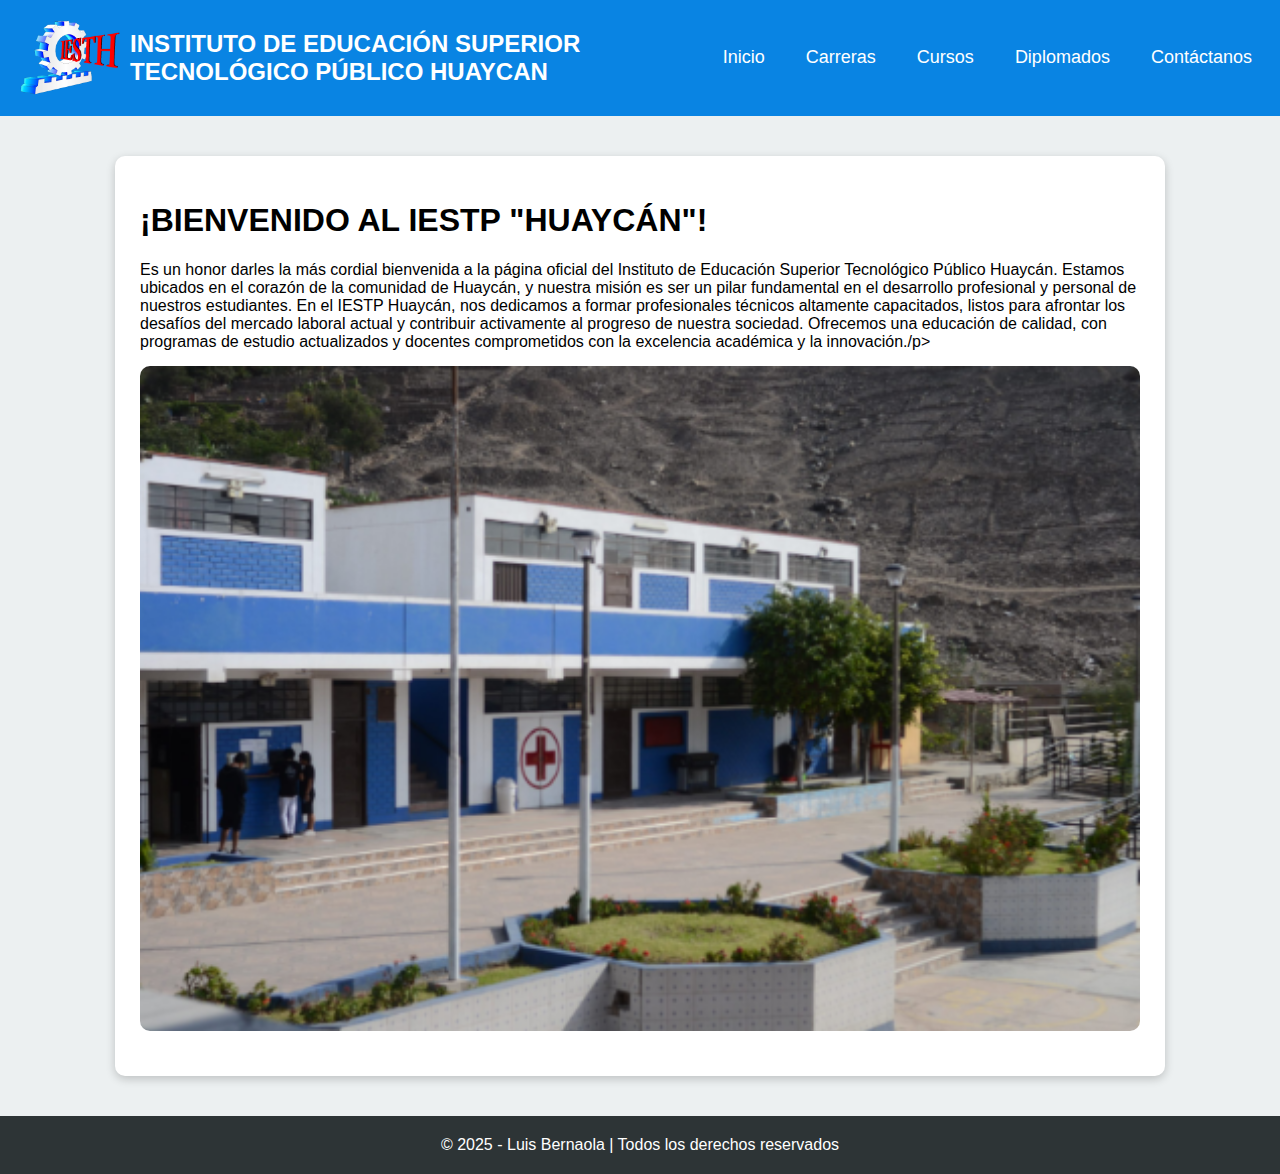
<file: index.html>
<!DOCTYPE html>
<html lang="es">
<head>
    <meta charset="UTF-8">
    <title>IESTP Huaycán</title>
    <link rel="stylesheet" href="css/style.css">
</head>

<body>

    <nav>
        <div class="menu">
            
            <img src="logo huaycan.png" class="logo" alt="Logo">
            <h2 style="color:white;">INSTITUTO DE EDUCACIÓN SUPERIOR TECNOLÓGICO PÚBLICO HUAYCAN</h2>

            <span class="hamburger" id="hamburger">&#9776;</span>

            <ul id="menuList">
                <li><a href="index.html">Inicio</a></li>
                <li><a href="carreras.html">Carreras</a></li>
                <li><a href="cursos.html">Cursos</a></li>
                <li><a href="diplomados.html">Diplomados</a></li>
                <li><a href="contacto.html">Contáctanos</a></li>
            </ul>
        </div>
    </nav>

    <div class="contenedor">
        <h1>¡BIENVENIDO AL IESTP "HUAYCÁN"!</h1>
        <p>Es un honor darles la más cordial bienvenida a la página oficial del Instituto de Educación Superior Tecnológico Público Huaycán. Estamos ubicados en el corazón de la comunidad de Huaycán, y nuestra misión es ser un pilar fundamental en el desarrollo profesional y personal de nuestros estudiantes.
        En el IESTP Huaycán, nos dedicamos a formar profesionales técnicos altamente capacitados, listos para afrontar los desafíos del mercado laboral actual y contribuir activamente al progreso de nuestra sociedad. Ofrecemos una educación de calidad, con programas de estudio actualizados y docentes comprometidos con la excelencia académica y la innovación./p>
        <img src="foto_instituto.png" alt="Imagen de ejemplo">
    </div>

    <footer>
        © 2025 - Luis Bernaola | Todos los derechos reservados
    </footer>

    <script src="js/main.js"></script>
</body>
</html>
</file>
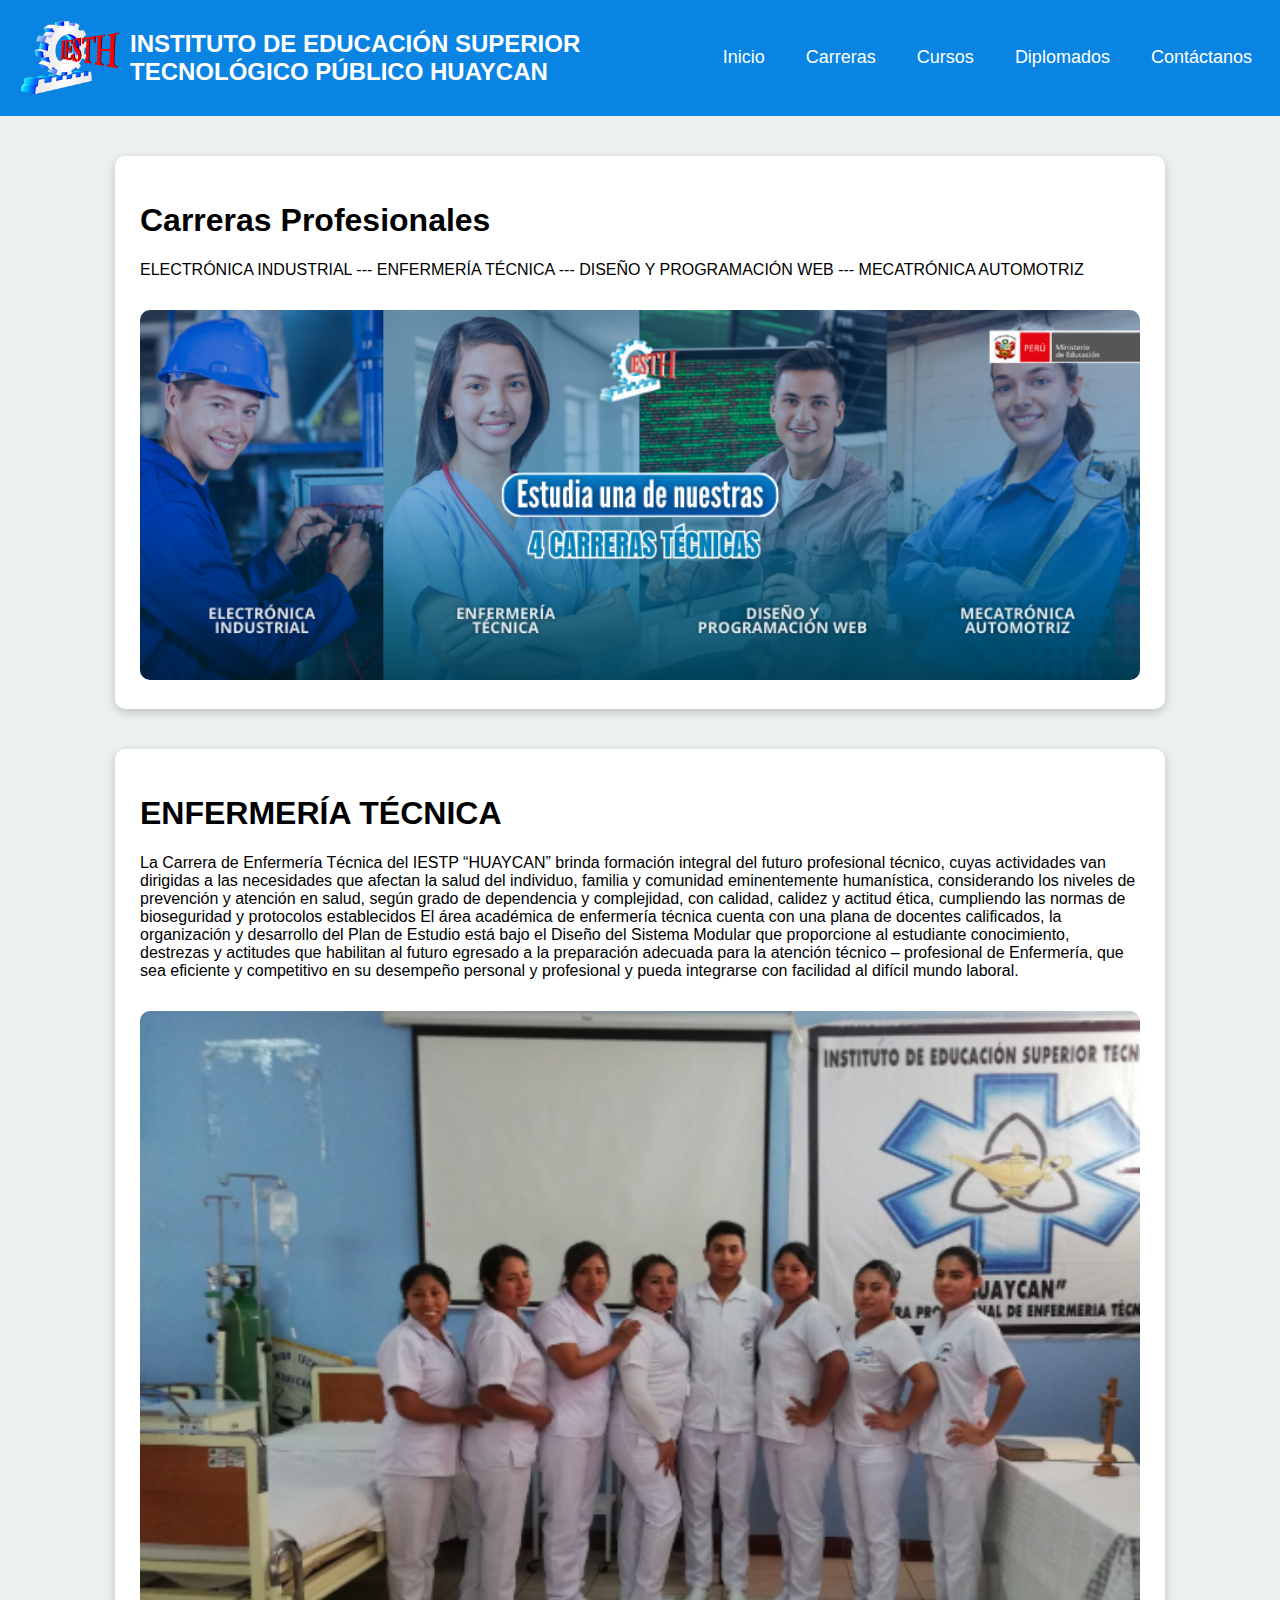
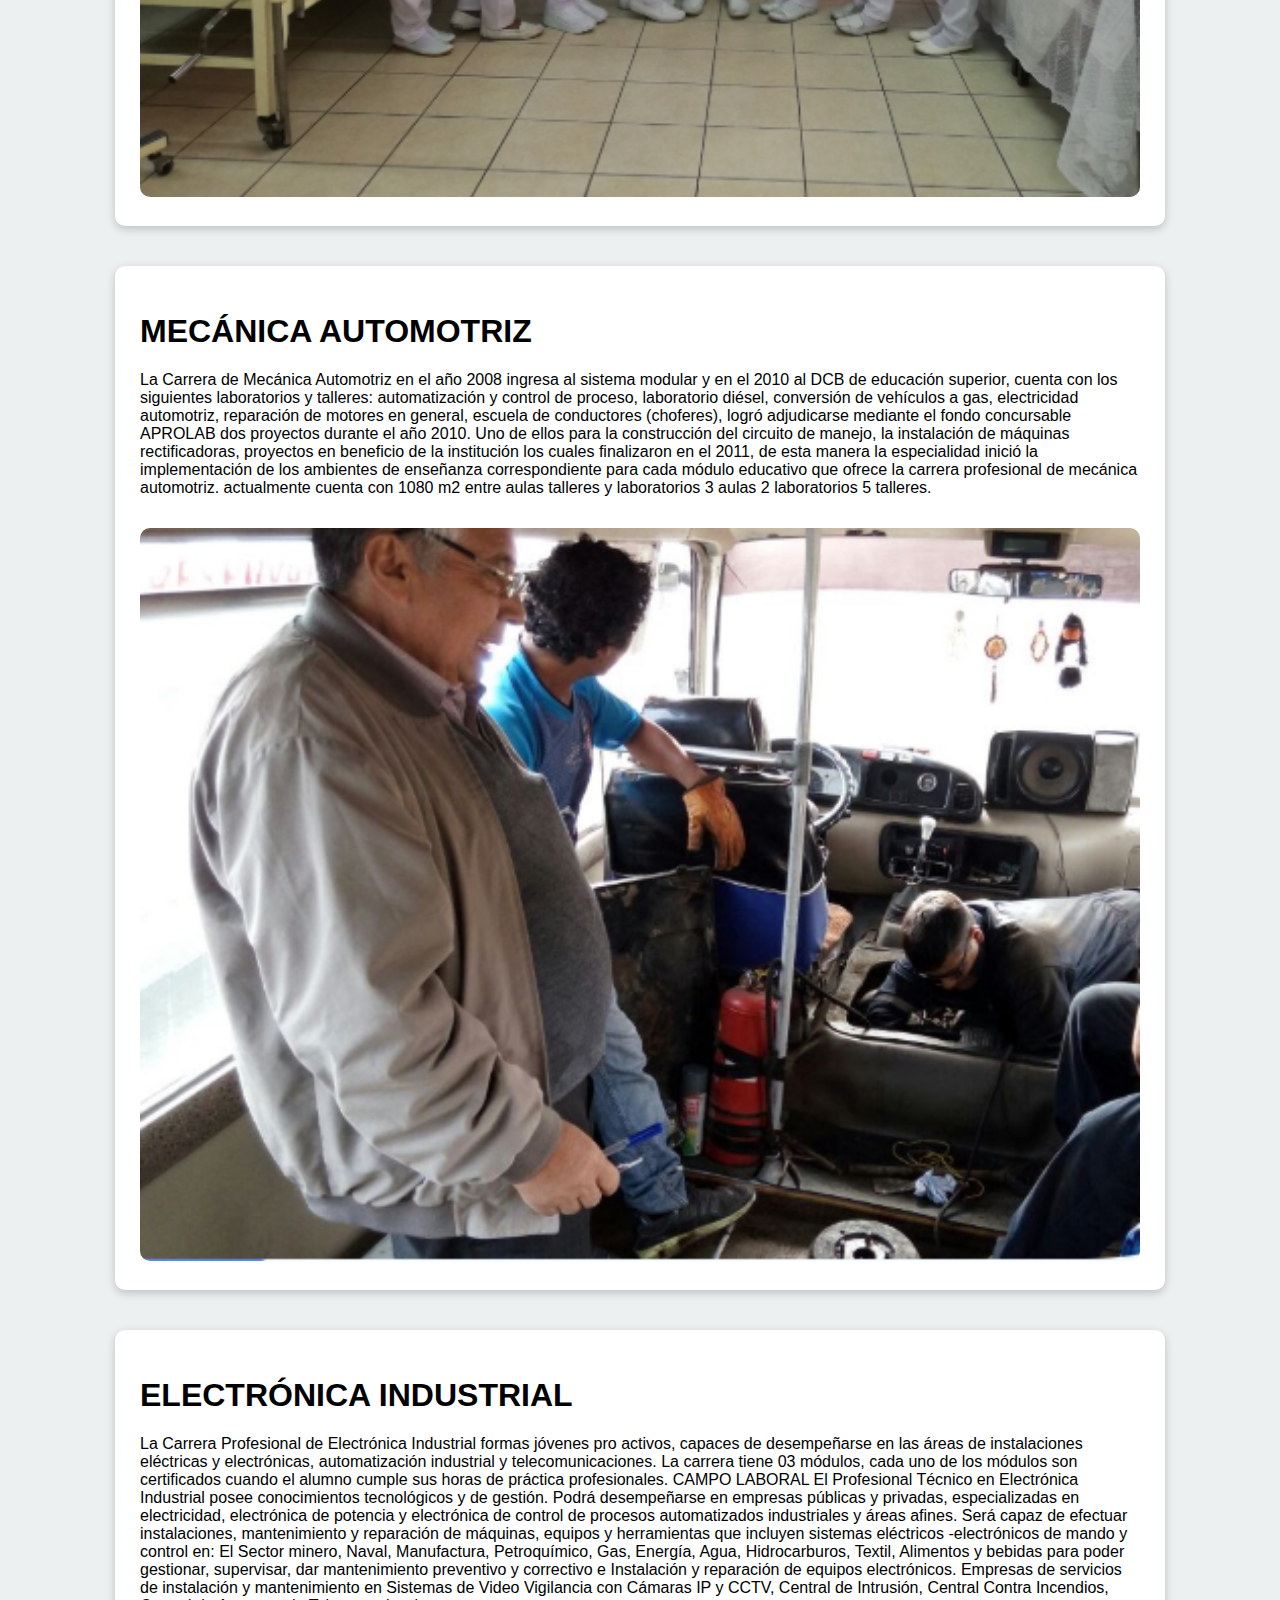
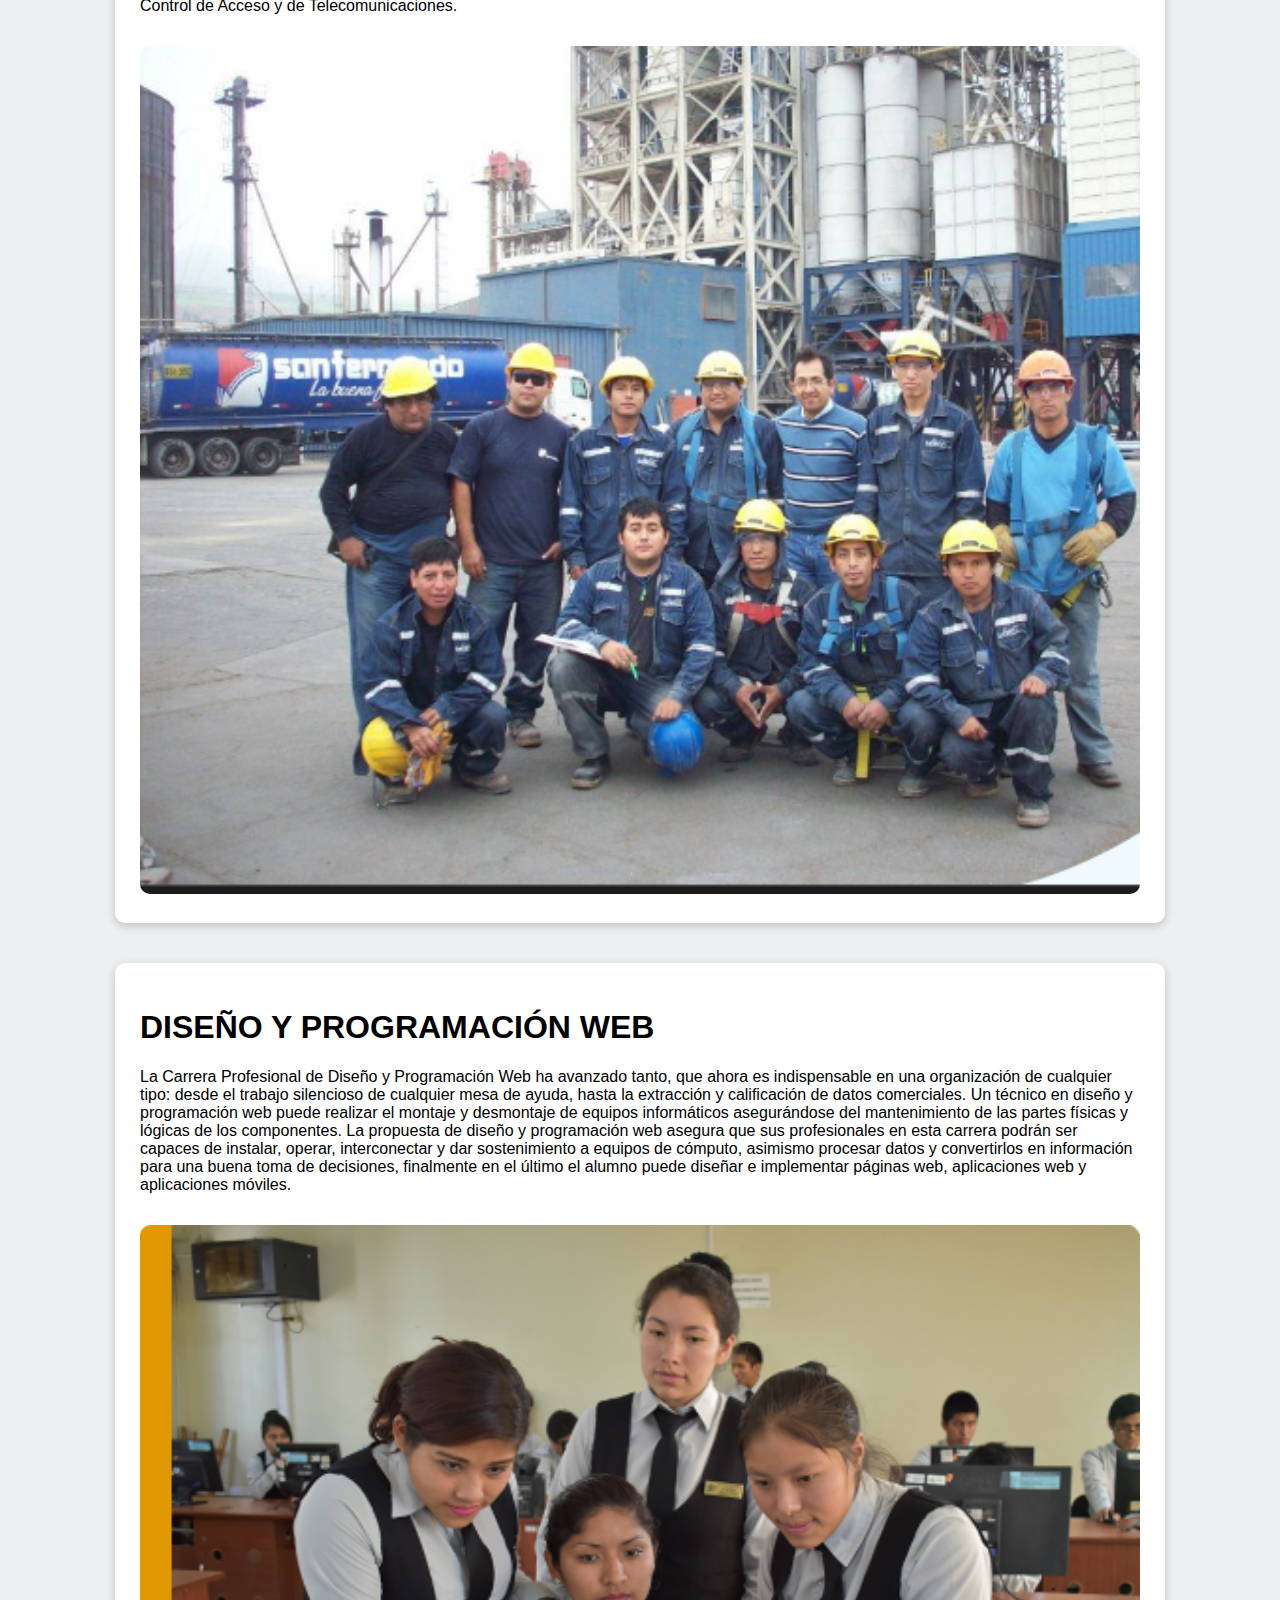
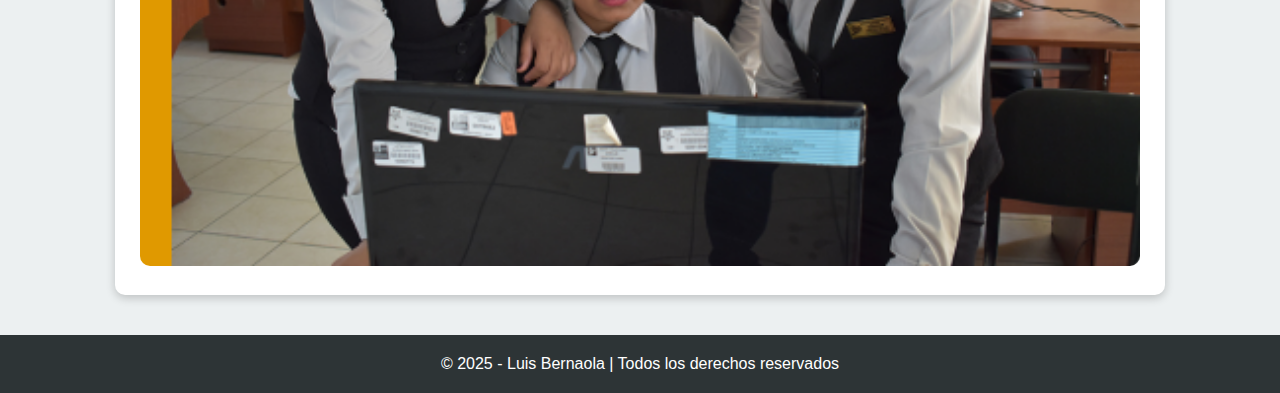
<file: carreras.html>
<!DOCTYPE html>
<html lang="es">
<head>
    <meta charset="UTF-8">
    <title>Carreras</title>
    <link rel="stylesheet" href="css/style.css">
</head>

<body>

   <nav>
        <div class="menu">
            <img src="logo huaycan.png" class="logo" alt="Logo">
            <h2 style="color:white;">INSTITUTO DE EDUCACIÓN SUPERIOR TECNOLÓGICO PÚBLICO HUAYCAN</h2>

            <span class="hamburger" id="hamburger">&#9776;</span>

            <ul id="menuList">
                <li><a href="index.html">Inicio</a></li>
                <li><a href="carreras.html">Carreras</a></li>
                <li><a href="cursos.html">Cursos</a></li>
                <li><a href="diplomados.html">Diplomados</a></li>
                <li><a href="contacto.html">Contáctanos</a></li>
            </ul>
        </div>
    </nav>

    <div class="contenedor">
        <h1>Carreras Profesionales</h1>
        <p>ELECTRÓNICA INDUSTRIAL --- ENFERMERÍA TÉCNICA --- DISEÑO Y PROGRAMACIÓN WEB --- MECATRÓNICA AUTOMOTRIZ</p>
        <img src="carreras.png" alt="Imagen de ejemplo">
    </div>

    <div class="contenedor">
        <h1>ENFERMERÍA TÉCNICA</h1>
        <p>La Carrera de Enfermería Técnica del IESTP “HUAYCAN” brinda  formación integral del futuro profesional técnico, cuyas actividades van dirigidas a las necesidades que afectan la salud del individuo, familia y comunidad eminentemente humanística, considerando los niveles de prevención y atención en salud, según grado de dependencia y complejidad, con calidad, calidez y actitud ética, cumpliendo las normas de bioseguridad y protocolos establecidos

        El área académica de enfermería técnica cuenta con una plana  de docentes calificados, la organización y desarrollo del Plan de Estudio está bajo el Diseño del Sistema Modular que proporcione al estudiante conocimiento, destrezas y actitudes que habilitan al futuro egresado a la preparación adecuada para la atención técnico – profesional de Enfermería, que sea eficiente y competitivo en su desempeño personal y profesional y pueda integrarse con facilidad al difícil mundo laboral.</p>
        <img src="enfermeria.png" alt="Imagen de ejemplo">
    </div>

    <div class="contenedor">
        <h1>MECÁNICA AUTOMOTRIZ</h1>
        <p>La Carrera de Mecánica Automotriz en el año 2008  ingresa al sistema modular y en el 2010 al DCB de educación superior, cuenta con los siguientes laboratorios y talleres: automatización y control de proceso, laboratorio diésel, conversión de vehículos a gas, electricidad automotriz, reparación de motores en general, escuela de conductores (choferes), logró adjudicarse mediante el fondo concursable APROLAB dos proyectos durante el año 2010. Uno de ellos para la construcción del circuito de manejo, la instalación de máquinas rectificadoras, proyectos en beneficio de la institución los cuales finalizaron en el 2011, de esta manera la especialidad inició la implementación de los ambientes de enseñanza correspondiente para cada módulo educativo que ofrece la carrera profesional de mecánica automotriz. actualmente cuenta con 1080 m2 entre aulas talleres y laboratorios 3 aulas 2 laboratorios 5 talleres.</p>
        <img src="mecatronica.png" alt="Imagen de ejemplo">
    </div>

    <div class="contenedor">
        <h1>ELECTRÓNICA INDUSTRIAL</h1>
        <p>La Carrera Profesional de Electrónica Industrial formas jóvenes pro activos, capaces de desempeñarse en las áreas de instalaciones eléctricas y electrónicas, automatización industrial y telecomunicaciones. La carrera tiene 03 módulos, cada uno de los módulos son certificados cuando el alumno cumple sus horas de práctica profesionales.

        CAMPO LABORAL

        El Profesional Técnico en Electrónica Industrial posee conocimientos tecnológicos y de gestión. Podrá desempeñarse en empresas públicas y privadas, especializadas en electricidad, electrónica de potencia y electrónica de control de procesos automatizados industriales y áreas afines. Será capaz de efectuar instalaciones, mantenimiento y reparación de máquinas, equipos y herramientas que incluyen sistemas eléctricos -electrónicos de mando y control en: 

        El Sector minero, Naval, Manufactura, Petroquímico, Gas, Energía, Agua, Hidrocarburos, Textil, Alimentos y bebidas para poder gestionar, supervisar, dar mantenimiento preventivo y correctivo e Instalación y reparación de equipos electrónicos. 
        Empresas de servicios de instalación y mantenimiento en Sistemas de Video Vigilancia con Cámaras IP y CCTV, Central de Intrusión, Central Contra Incendios, Control de Acceso y de Telecomunicaciones.</p>
        <img src="electronica.png" alt="Imagen de ejemplo">
    </div>

    <div class="contenedor">
        <h1>DISEÑO Y PROGRAMACIÓN WEB</h1>
        <p>La Carrera Profesional de Diseño y Programación Web ha avanzado tanto, que ahora es indispensable en una organización de cualquier tipo: desde el trabajo silencioso de cualquier mesa de ayuda, hasta la extracción y calificación de datos comerciales. 

        Un técnico en diseño y programación web puede realizar el montaje y desmontaje de equipos informáticos asegurándose del mantenimiento de las partes físicas y lógicas de los componentes. La propuesta de diseño y programación web asegura que sus profesionales en esta carrera podrán ser capaces de instalar, operar, interconectar y dar sostenimiento a equipos de cómputo, asimismo procesar datos y convertirlos en información para una buena toma de decisiones, finalmente en el último el alumno puede diseñar e implementar páginas web, aplicaciones web y aplicaciones móviles.</p>
        <img src="diseño y programación.png" alt="Imagen de ejemplo">
    </div>
    <footer>
        © 2025 - Luis Bernaola | Todos los derechos reservados
    </footer>

    <script src="js/main.js"></script>
</body>
</html>
</file>
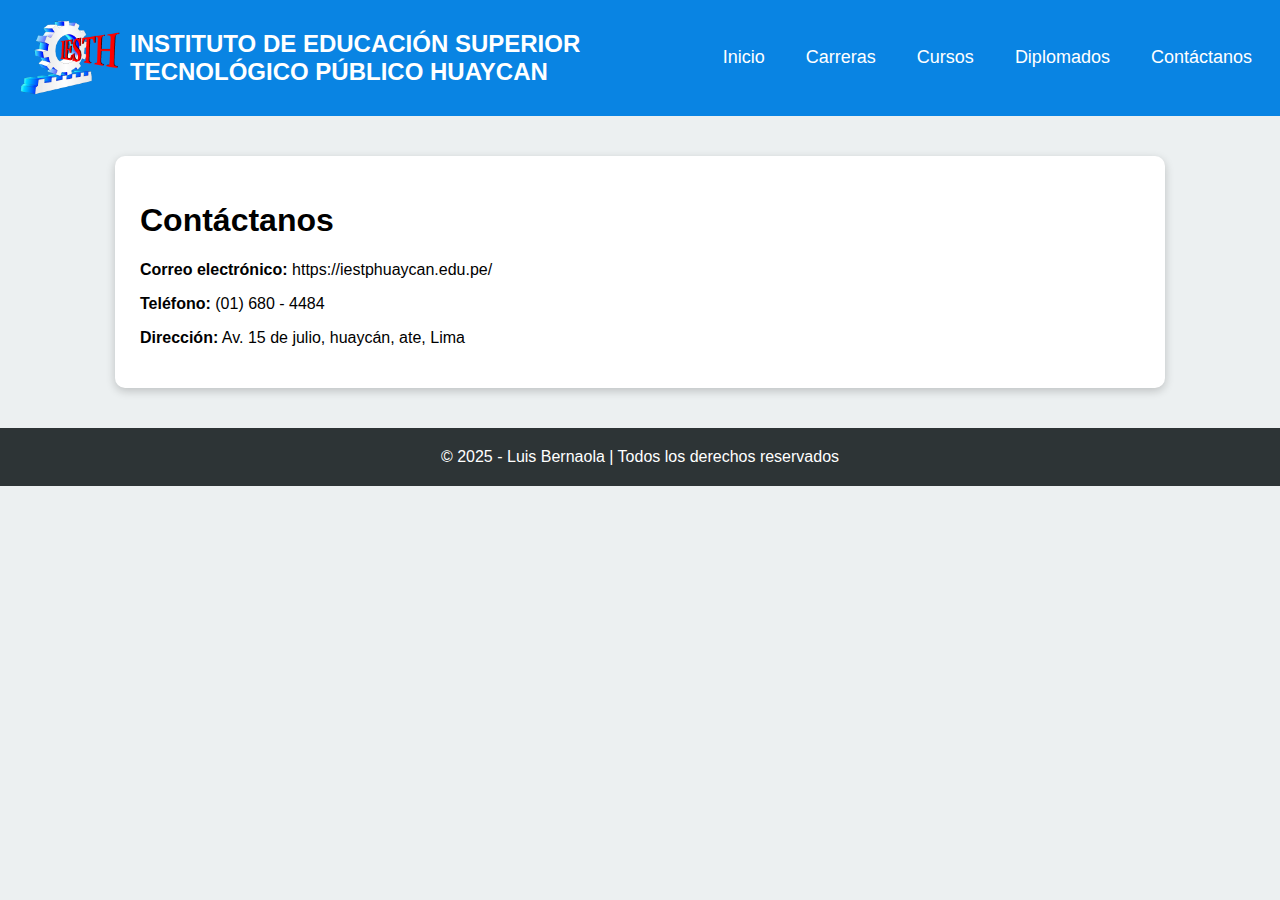
<file: contacto.html>
<!DOCTYPE html>
<html lang="es">
<head>
    <meta charset="UTF-8">
    <title>Contáctanos</title>
    <link rel="stylesheet" href="css/style.css">
</head>

<body>

   <nav>
        <div class="menu">
            <img src="logo huaycan.png" class="logo" alt="Logo">
            <h2 style="color:white;">INSTITUTO DE EDUCACIÓN SUPERIOR TECNOLÓGICO PÚBLICO HUAYCAN</h2>

            <span class="hamburger" id="hamburger">&#9776;</span>

            <ul id="menuList">
                <li><a href="index.html">Inicio</a></li>
                <li><a href="carreras.html">Carreras</a></li>
                <li><a href="cursos.html">Cursos</a></li>
                <li><a href="diplomados.html">Diplomados</a></li>
                <li><a href="contacto.html">Contáctanos</a></li>
            </ul>
        </div>
    </nav>

    <div class="contenedor">
        <h1>Contáctanos</h1>
        
        <p><strong>Correo electrónico:</strong> https://iestphuaycan.edu.pe/</p>
        <p><strong>Teléfono:</strong> (01) 680 - 4484</p>
        <p><strong>Dirección:</strong> Av. 15 de julio, huaycán, ate, Lima</p>

    </div>

    <footer>
        © 2025 - Luis Bernaola | Todos los derechos reservados
    </footer>

    <script src="js/main.js"></script>
</body>
</html>
</file>
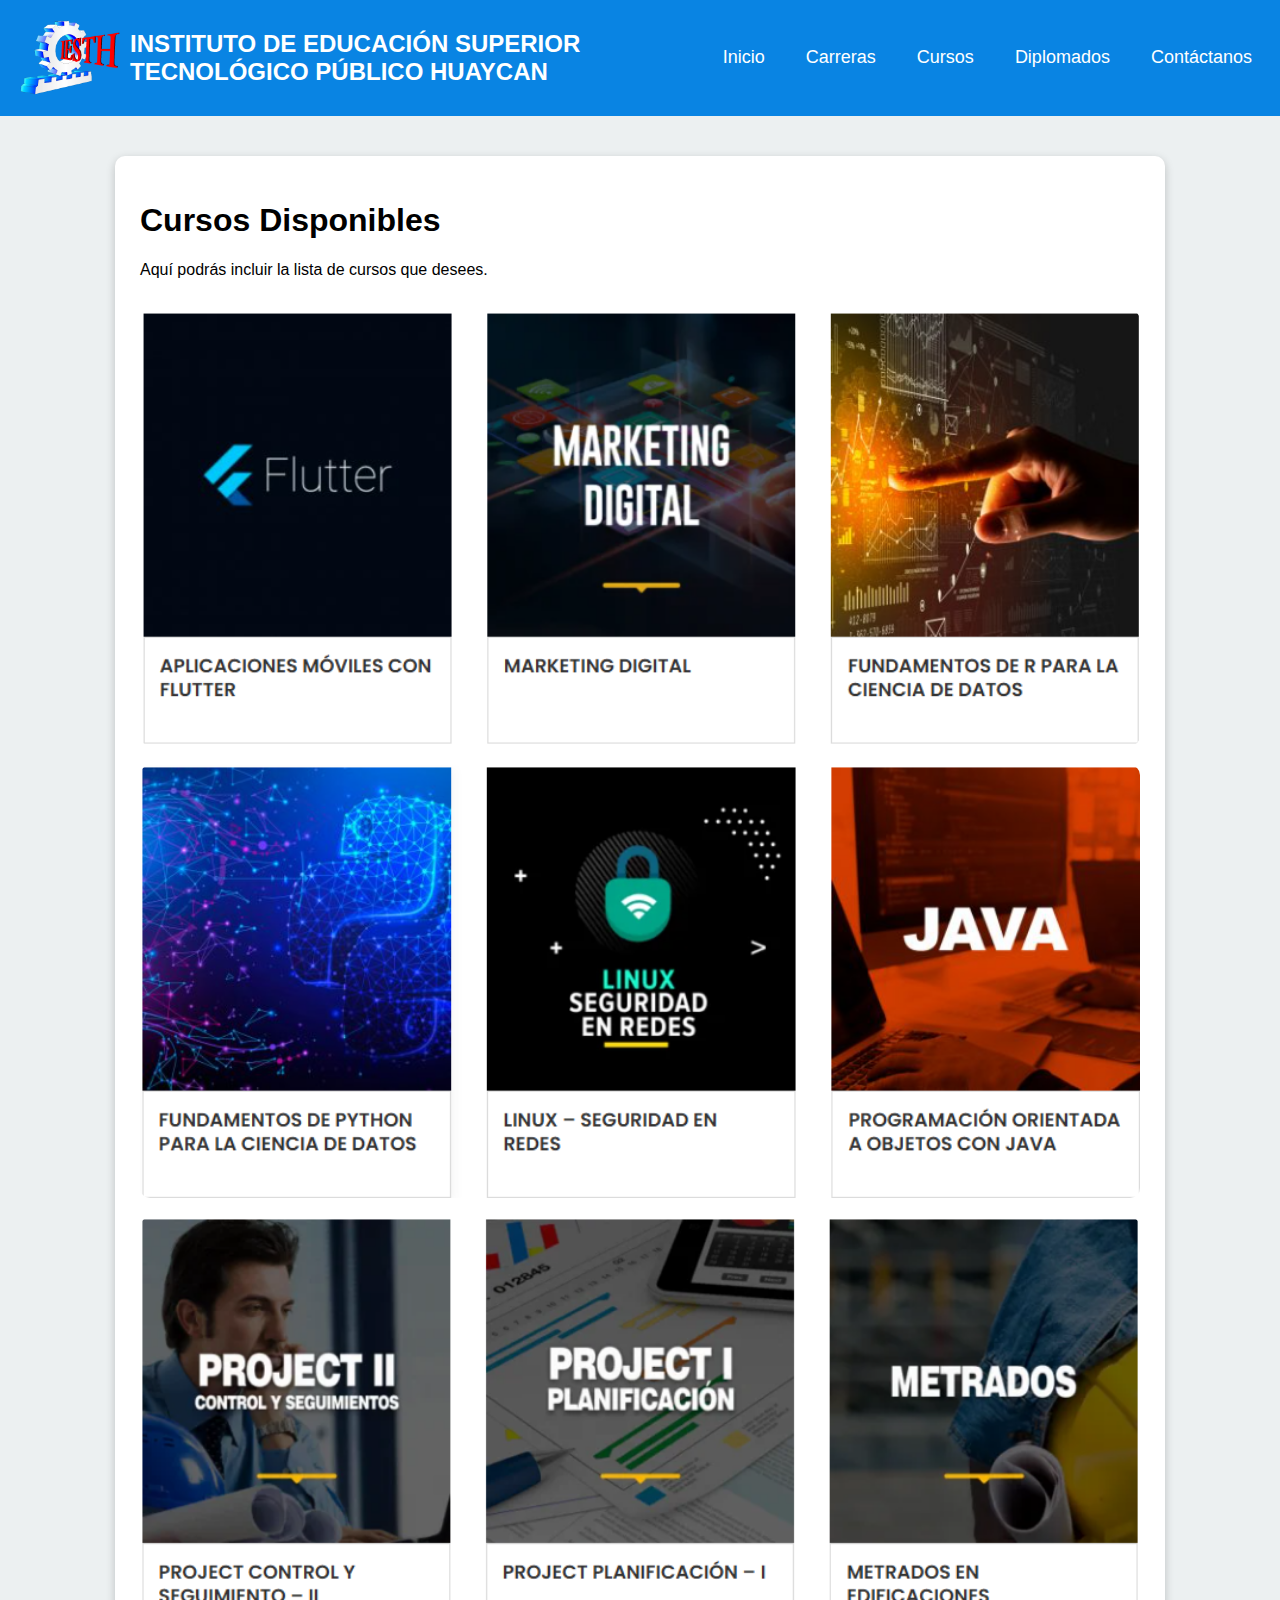
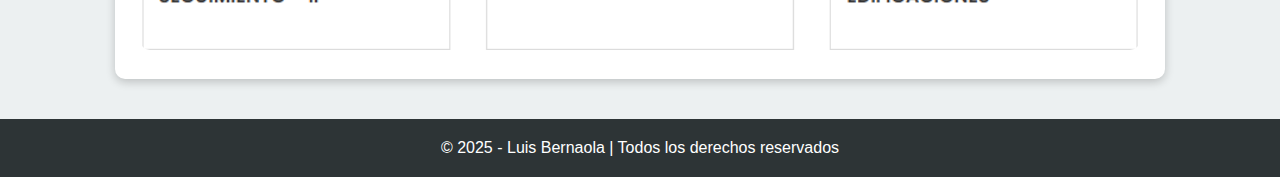
<file: cursos.html>
<!DOCTYPE html>
<html lang="es">
<head>
    <meta charset="UTF-8">
    <title>Cursos</title>
    <link rel="stylesheet" href="css/style.css">
</head>

<body>

    <nav>
        <div class="menu">
            <img src="logo huaycan.png" class="logo" alt="Logo">
            <h2 style="color:white;">INSTITUTO DE EDUCACIÓN SUPERIOR TECNOLÓGICO PÚBLICO HUAYCAN</h2>

            <span class="hamburger" id="hamburger">&#9776;</span>

            <ul id="menuList">
                <li><a href="index.html">Inicio</a></li>
                <li><a href="carreras.html">Carreras</a></li>
                <li><a href="cursos.html">Cursos</a></li>
                <li><a href="diplomados.html">Diplomados</a></li>
                <li><a href="contacto.html">Contáctanos</a></li>
            </ul>
        </div>
    </nav>

    <div class="contenedor">
        <h1>Cursos Disponibles</h1>
        <p>Aquí podrás incluir la lista de cursos que desees.</p>
        <img src="curso_1.png" alt="Imagen de ejemplo">
        <img src="curso_2.png" alt="Imagen de ejemplo">
        <img src="curso_3.png" alt="Imagen de ejemplo">
    </div>

    <footer>
        © 2025 - Luis Bernaola | Todos los derechos reservados
    </footer>

    <script src="js/main.js"></script>
</body>
</html>
</file>
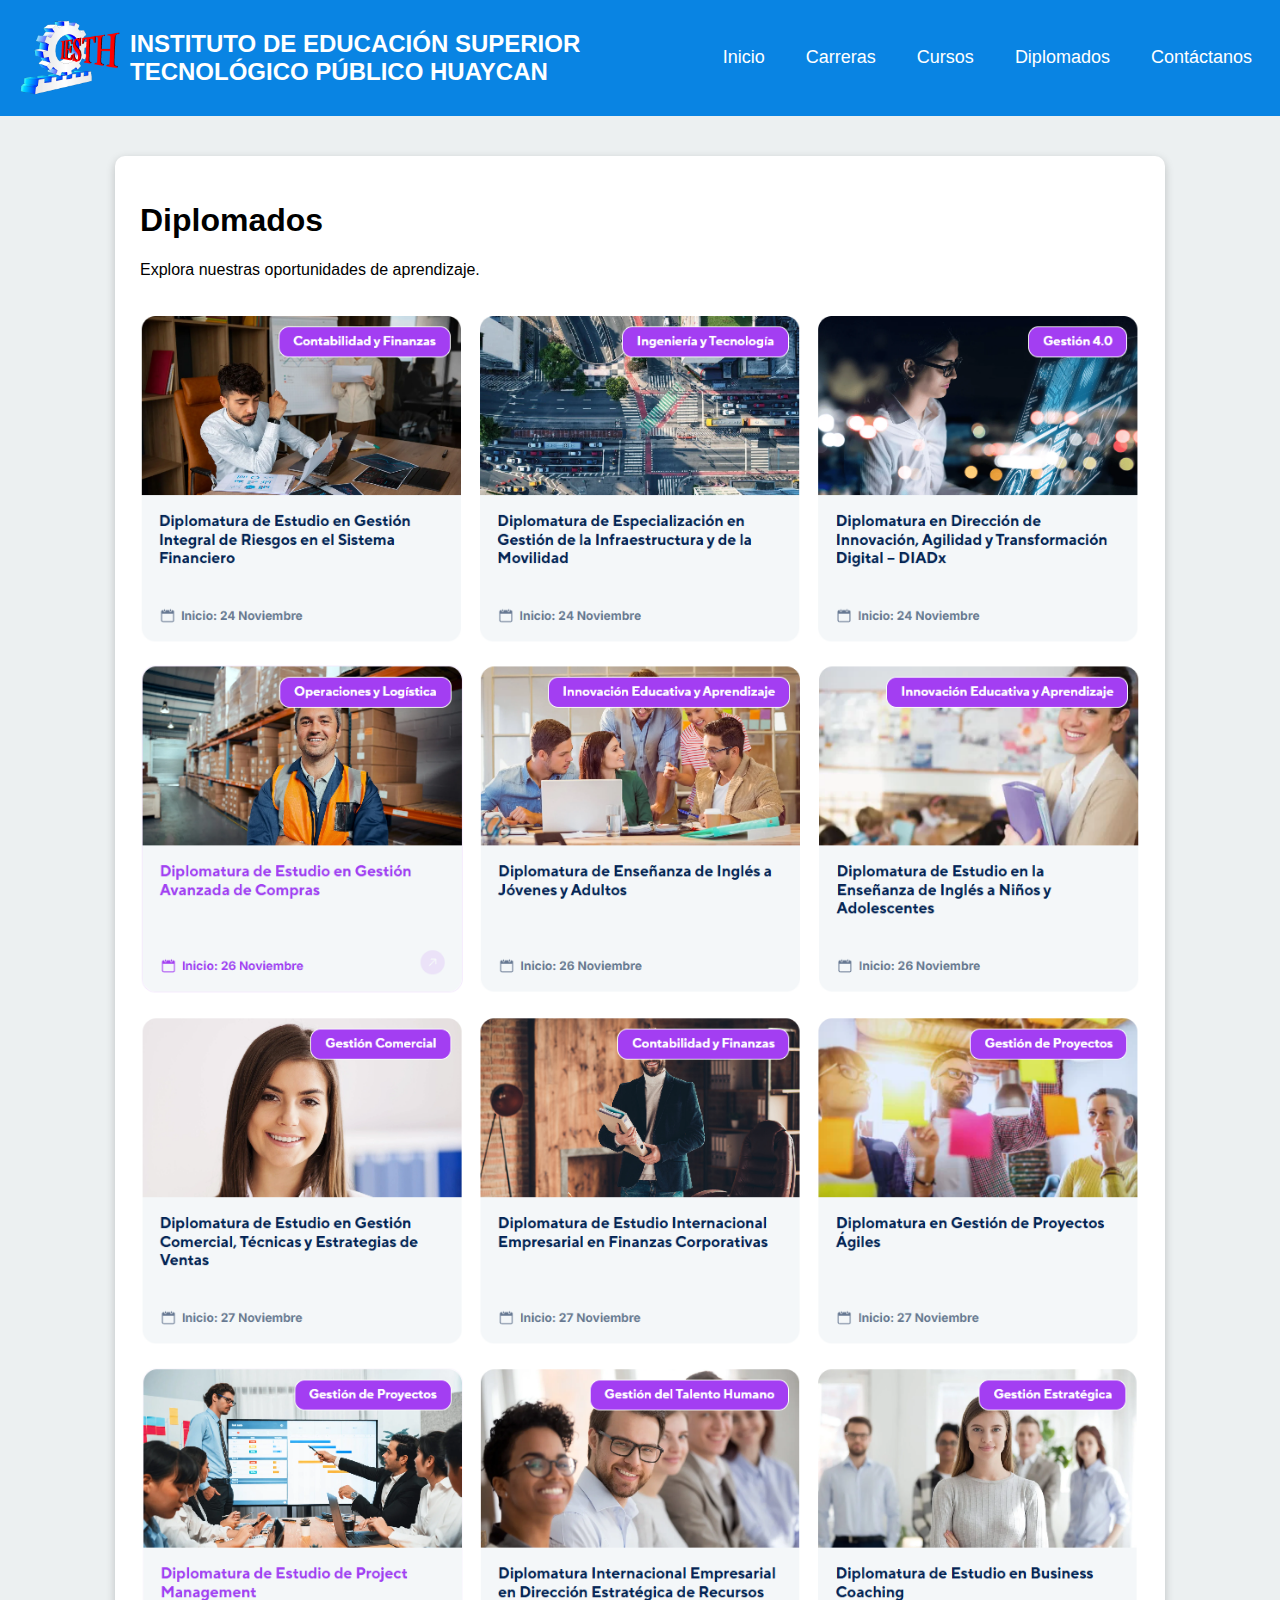
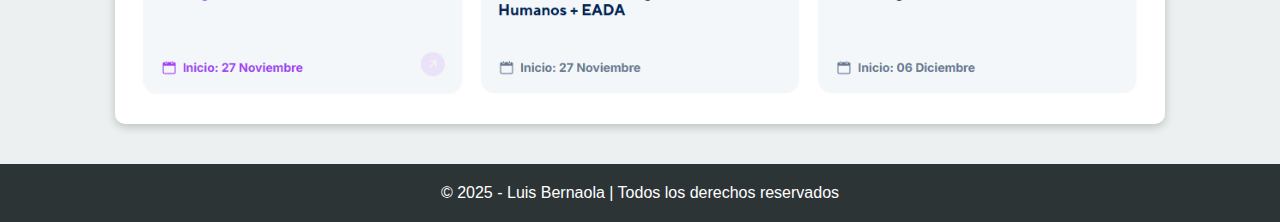
<file: diplomados.html>
<!DOCTYPE html>
<html lang="es">
<head>
    <meta charset="UTF-8">
    <title>Diplomados</title>
    <link rel="stylesheet" href="css/style.css">
</head>

<body>

    <nav>
        <div class="menu">
            <img src="logo huaycan.png" class="logo" alt="Logo">
            <h2 style="color:white;">INSTITUTO DE EDUCACIÓN SUPERIOR TECNOLÓGICO PÚBLICO HUAYCAN</h2>
            
            <span class="hamburger" id="hamburger">&#9776;</span>

            <ul id="menuList">
                <li><a href="index.html">Inicio</a></li>
                <li><a href="carreras.html">Carreras</a></li>
                <li><a href="cursos.html">Cursos</a></li>
                <li><a href="diplomados.html">Diplomados</a></li>
                <li><a href="contacto.html">Contáctanos</a></li>
            </ul>
        </div>
    </nav>

    <div class="contenedor">
        <h1>Diplomados</h1>
        <p>
            Explora nuestras oportunidades de aprendizaje.
        </p>
        <img src="diplomados_1.png" alt="Imagen de ejemplo">
        <img src="diplomados_2.png" alt="Imagen de ejemplo">
        <img src="diplomados_3.png" alt="Imagen de ejemplo">
        <img src="diplomados_4.png" alt="Imagen de ejemplo">
    </div>

    <footer>
        © 2025 - Luis Bernaola | Todos los derechos reservados
    </footer>

    <script src="js/main.js"></script>
</body>
</html>
</file>
<file: css/style.css>
/* GENERAL */
body {
    margin: 0;
    font-family: Arial, sans-serif;
    background: #ecf0f1;
}

.logo {
    width: 100px;   /* Ajusta a tu gusto */
    height: auto;   /* Mantiene la proporción */
}
.menu {
    display: flex;
    align-items: center;
    gap: 10px;   /* REDUCE o AUMENTA el espacio */
}


/* COLORES PERSONALIZADOS */
:root {
    --color-primario: #0984e3;
    --color-secundario: #74b9ff;
    --color-oscuro: #2d3436;
    --color-claro: #ffffff;
}

/* NAVBAR */
nav {
    background: var(--color-primario);
    padding: 10px 20px;
    position: sticky;
    top: 0;
    z-index: 1000;
}

nav .menu {
    display: flex;
    justify-content: space-between;
    align-items: center;
}

nav .menu ul {
    list-style: none;
    display: flex;
    gap: 25px;
}

nav .menu ul li a {
    color: var(--color-claro);
    text-decoration: none;
    font-size: 18px;
    padding: 8px;
    transition: 0.3s;
}

nav .menu ul li a:hover {
    background: var(--color-secundario);
    border-radius: 5px;
}

/* BOTÓN HAMBURGUESA */
.hamburger {
    display: none;
    font-size: 28px;
    color: white;
    cursor: pointer;
}

/* RESPONSIVE NAV */
@media (max-width: 768px) {
    nav .menu ul {
        display: none;
        flex-direction: column;
        background: var(--color-primario);
        width: 100%;
        padding: 15px 0;
        margin: 0;
    }

    nav .menu ul.show {
        display: flex;
    }

    .hamburger {
        display: block;
    }
}

/* CONTENEDORES */
.contenedor {
    max-width: 1000px;
    margin: 40px auto;
    background: var(--color-claro);
    padding: 25px;
    border-radius: 10px;
    box-shadow: 0 3px 10px rgba(0,0,0,0.2);
}

.contenedor img {
    width: 100%;
    border-radius: 10px;
    margin-top: 15px;
}

/* FOOTER */
footer {
    margin-top: 40px;
    background: var(--color-oscuro);
    color: var(--color-claro);
    text-align: center;
    padding: 20px;
    font-size: 16px;
}
</file>
